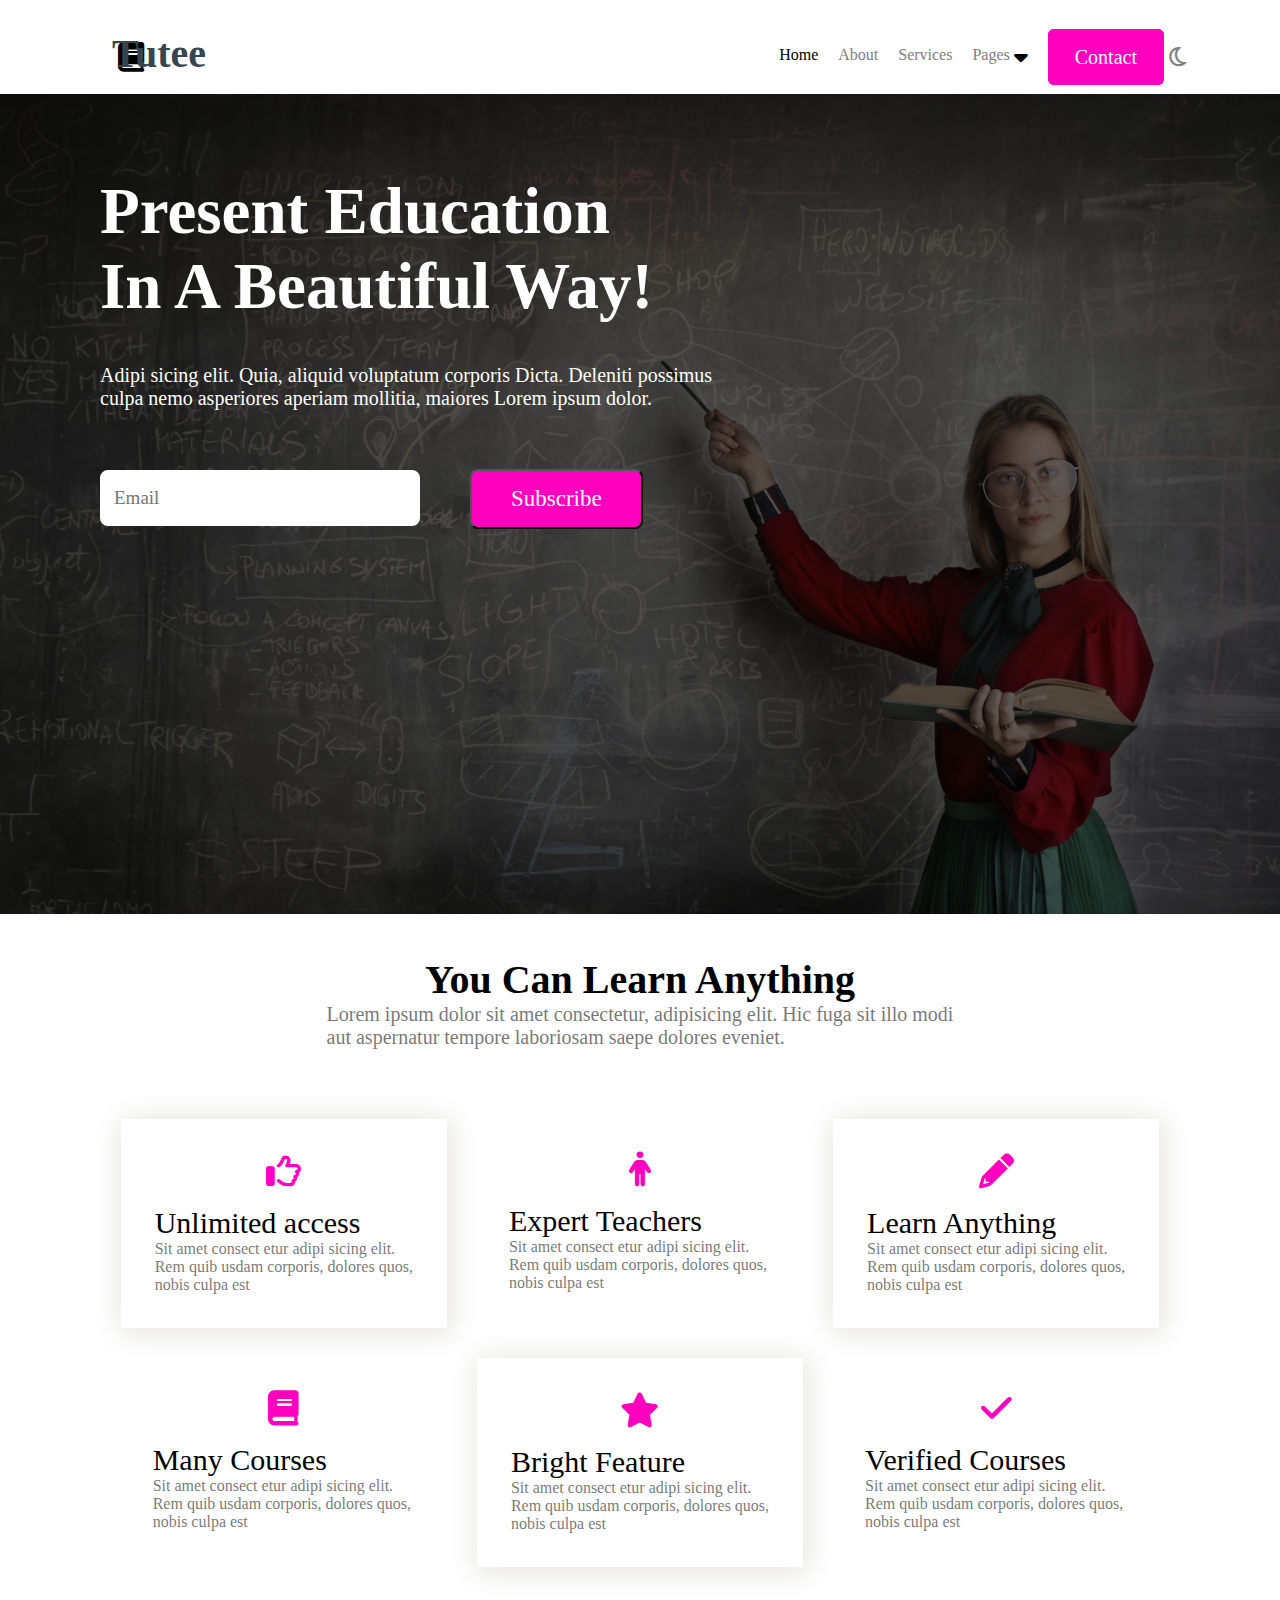
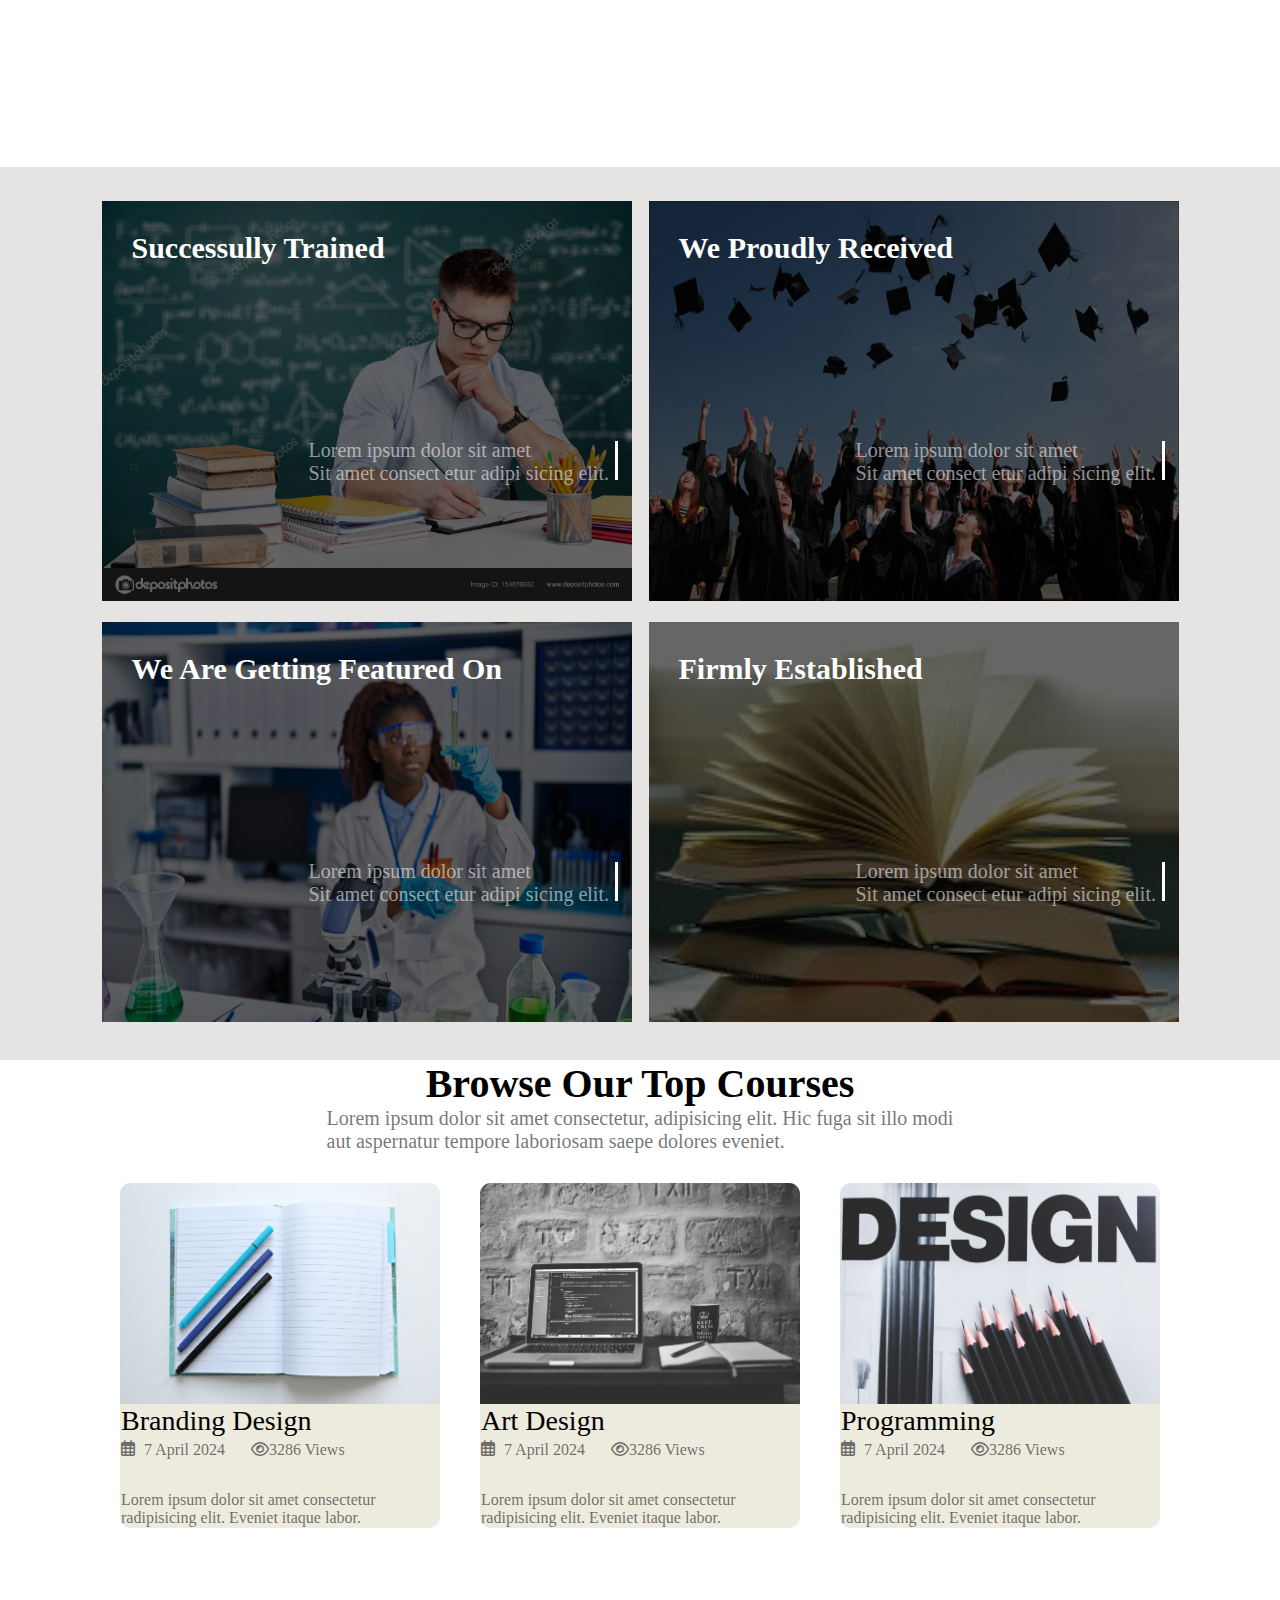
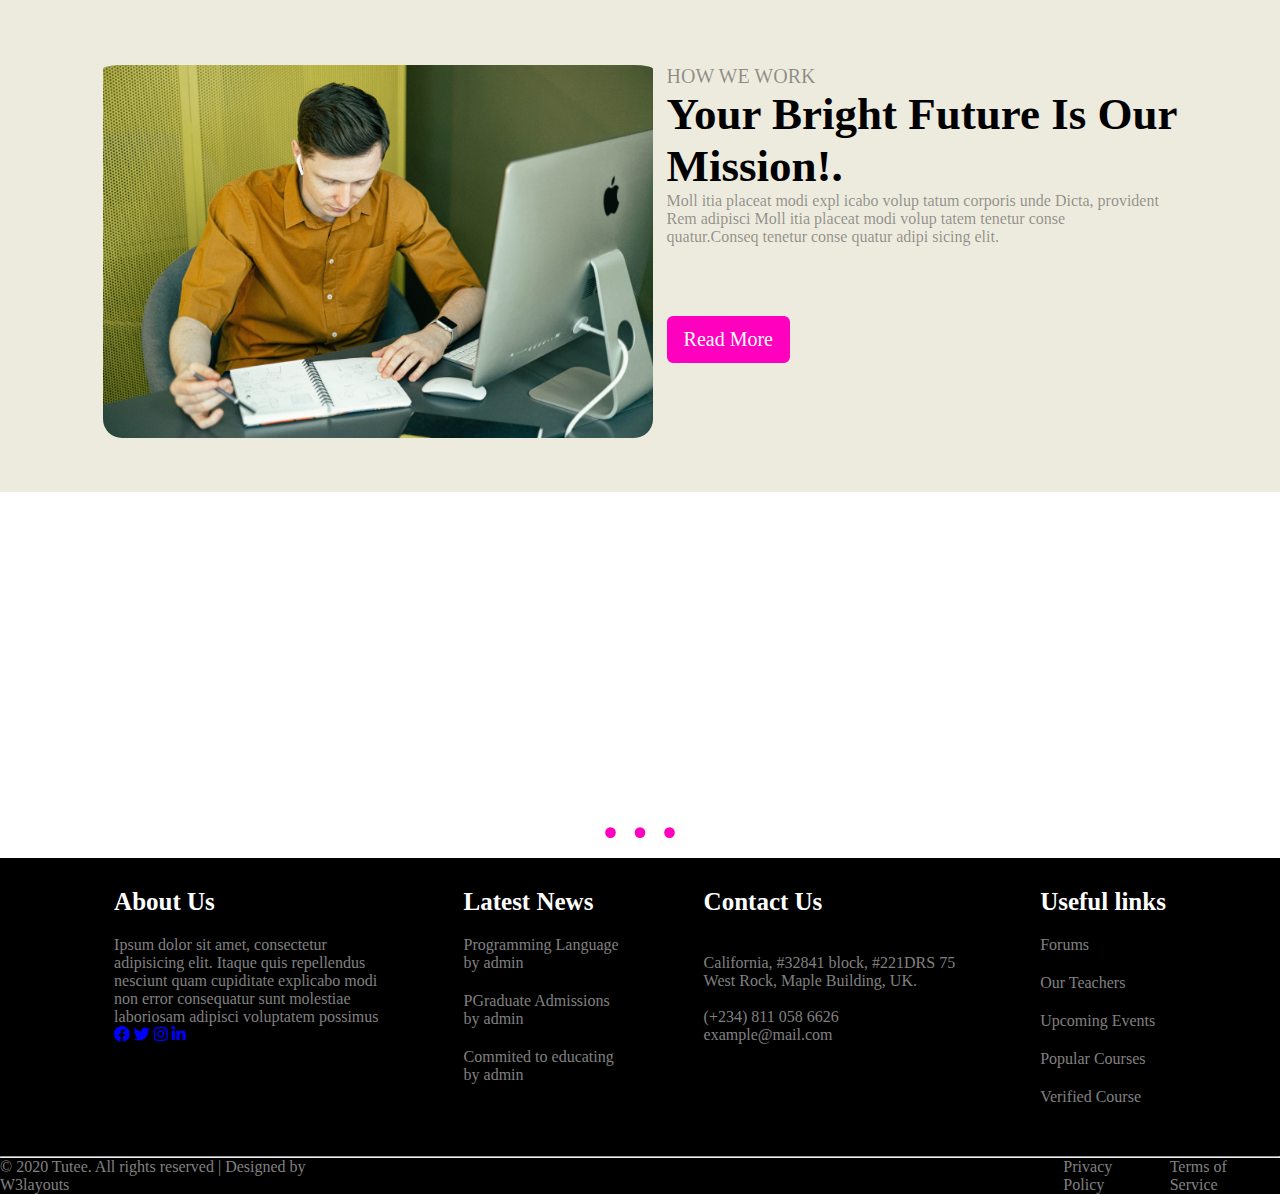
<file: index.html>
<!DOCTYPE html>
<html lang="en">
<head>
    <meta charset="UTF-8">
    <meta name="viewport" content="width=device-width, initial-scale=1.0">
    <title>Tutee.com</title>
    <link rel="stylesheet" href="Style.css">
    <link rel="stylesheet" href="https://cdnjs.cloudflare.com/ajax/libs/font-awesome/6.0.0/css/all.min.css">
    <link href="https://cdnjs.cloudflare.com/ajax/libs/font-awesome/6.0.0/css/all.min.css" rel="stylesheet">
    <link href="https://cdnjs.cloudflare.com/ajax/libs/font-awesome/5.15.4/css/all.min.css" rel="stylesheet">


</head>
<header>
    <i class="fa-solid fa-book book"></i>
    <h3>Tutee</h3>
    <nav>
        <ul>
            <li><a class="a" href="#">Home</a></li>
            <li><a href="#">About</a></li>
            <li><a href="#">Services</a></li>
            <li><a class="" href="#">Pages</a> </li>
            <div class="Drop">
            <div class="man">
        <a class="dropdown" href=""> <i class="fa-solid fa-caret-down "></i></a>
            </div>
            <div class="mainDrop">
                <li class="dropContent"><a href="#">Blog Posts</a></li>
                <li class="dropContent"><a href="#">Blog Single</a></li>
                <li class="dropContent"><a href="#">Landing Page</a></li>
            </div>
        </div>
           
            <li><a class="button" href="#">Contact</a></li>
            <i class="fa-regular fa-moon"></i>
        </ul>
        
    </nav>
  
</header>
<body>
    <div>
    <div class="section-one">
        <img class="woman-teaching" src="./pexels-olly-3771074.jpg" alt="">
        <div class="ouu">
        <div class="text">
           <h2>Present Education<br>
            In A Beautiful Way!</h2>
            <p>
                Adipi sicing elit. Quia, aliquid voluptatum corporis Dicta. Deleniti possimus<br>
                culpa nemo asperiores aperiam mollitia, maiores Lorem ipsum dolor.



            </p>
        </div>
<div class="inline"></div>
        <div class="form">
<form action="">
<label   for="Email"></label>
<input id="Email" type="text" placeholder="Email">

</form>

        </div>

        <div class="but">
            <button class="butt">Subscribe</button>

        </div>
    </div >
        

        

</div>

<div class="section-two">
    <DIV class="head">
        <h2>You Can Learn Anything</h2>
             <p>
        Lorem ipsum dolor sit amet consectetur, adipisicing elit. Hic fuga sit illo modi<br>
            aut aspernatur tempore laboriosam saepe dolores eveniet.

             </p>
    </DIV>

    <div class="grid-container">
        <div class="grid-item1 lol">
            <i class="fa-regular fa-thumbs-up"></i><br>
            <a href="#">Unlimited access</a>
            <p>Sit amet consect etur adipi sicing elit.<br>
                 Rem quib usdam corporis, dolores quos,<br> 
                 nobis culpa est</p>

        </div>
        <div class="grid-item2 lol">
            <i class="fa-solid fa-person"></i><br>
            <a href="#">Expert Teachers</a>
            <p>Sit amet consect etur adipi sicing elit.<br>
                 Rem quib usdam corporis, dolores quos,<br> 
                 nobis culpa est</p>

        </div>
        <div class="grid-item3 lol">
            <i class="fa-solid fa-pencil"></i><br>
            <a href="#">Learn Anything</a>
            <p>Sit amet consect etur adipi sicing elit.<br>
                 Rem quib usdam corporis, dolores quos,<br> 
                 nobis culpa est</p>
        </div>
        <div class="grid-item4 lol">
            <i class="fa-solid fa-book"></i><br>
            <a href="#">Many Courses</a>
            <p>Sit amet consect etur adipi sicing elit.<br>
                 Rem quib usdam corporis, dolores quos,<br> 
                 nobis culpa est</p>

        </div>
        <div class="grid-item5 lol">
            <i class="fa-solid fa-star"></i><br>
            <a href="#">Bright Feature</a>
            <p>Sit amet consect etur adipi sicing elit.<br>
                 Rem quib usdam corporis, dolores quos,<br> 
                 nobis culpa est</p>
        </div>
        <div class="grid-item6 lol">
            <i class="fa-solid fa-check"></i><br>
            <a href="#">Verified Courses</a>
            <p>Sit amet consect etur adipi sicing elit.<br>
                 Rem quib usdam corporis, dolores quos,<br> 
                 nobis culpa est</p>
        </div>
    </div>

</div>

<div class="section-three">
    <div class="content">
        
<div class="con one"> 
    <img src="./man studying.jpg" alt="">
    <H3>Successully Trained</H3>
    <p>Lorem ipsum dolor sit amet<br>
        Sit amet consect etur adipi sicing elit.</p>
        <div class="bord"></div>
</div>
<div class="con two">
    <img src="./Graduation Photo.jpg.crdownload" alt="">
    <H3>We Proudly Received</H3>
    <p>Lorem ipsum dolor sit amet<br>
        Sit amet consect etur adipi sicing elit.</p>
        <div class="bord"></div>
</div>

<div class="con three">
<img src="./chemisty girl.jpg" alt=""> 
<H3>We Are Getting Featured On</H3>
    <p>Lorem ipsum dolor sit amet<br>
        Sit amet consect etur adipi sicing elit.</p>   
        <div class="bord"></div>
</div>
<div class="con four"> 
    <img src="./images of a book.jfif" alt="">
    <H3>Firmly Established</H3>
    <p>Lorem ipsum dolor sit amet<br>
        Sit amet consect etur adipi sicing elit.</p>
        <div class="bord"></div>
</div>
    </div>
</div>

<div class="section-four">
<h3>Browse Our Top Courses</h3>
<p class="h">Lorem ipsum dolor sit amet consectetur, adipisicing elit. Hic fuga sit illo modi<br>
    aut aspernatur tempore laboriosam saepe dolores eveniet.</p>
    <div class="four-grid">
        <div class="item">
            <img src="./Three pens in an Open Book.jpg" alt="">
             <div class="shield">
            <a href="#">Branding Design</a><br>
            <div id="dat">
                <div class="omo">
            <i class="fa-regular fa-calendar-days cal"></i>
            <p class="date">7 April 2024</p>
        </div>
        <div class="eye">
            <i class="fa-regular fa-eye"></i>   
            <p>3286 Views</p>
        </div>
        </div>
            <p>Lorem ipsum dolor sit amet consectetur<br>
                radipisicing elit. Eveniet itaque labor.</p>
              </div>
        </div>
        <div class="item design">
            <img src="./Laptop with book with cofee.jpg" alt="">
            <div class="shield">
            <a href="#">Art Design</a><br>
            <div id="dat">
                <div class="omo">
            <i class="fa-regular fa-calendar-days cal"></i>
            <p class="date">7 April 2024</p>
            </div>
            <div class="eye">
            <i class="fa-regular fa-eye"></i>   
            <p>3286 Views</p>
        </div>
        </div>
            <p>Lorem ipsum dolor sit amet consectetur<br>
                radipisicing elit. Eveniet itaque labor.</p>
            </div>
        </div>
        
        <div class="item">
            <img src="./Pencils With Design Logo.jpg" alt="">
            <div class="shield">
            <a href="#">Programming</a><br>
            <div id="dat">
                <div class="omo">
            <i class="fa-regular fa-calendar-days cal"></i>
            
            <p class="date">7 April 2024</p>
        </div>
    <div class="eye">
            <i class="fa-regular fa-eye"></i>   
            <p>3286 Views</p>
        </div>
        </div>
            <p>Lorem ipsum dolor sit amet consectetur<br>
                radipisicing elit. Eveniet itaque labor.</p>
            </div>
        </div>
        </div>
    </div><br><br><br>
        <div class="section-five">
<div class="first">
    <img src="./man image.jpg" alt="">
</div>
<div class="second">
<p id="ok">HOW WE WORK</p>
    <h2>Your Bright Future Is Our<br>
        Mission!.</h2>
        <p>Moll itia placeat modi expl icabo volup tatum corporis unde Dicta, provident<br>
            Rem adipisci Moll itia placeat modi volup tatem tenetur conse<br>
            quatur.Conseq tenetur conse quatur adipi sicing elit.

        </p>

        <button>Read More</button>
</div>

        </div>

        <div class="section-six">
            <div id="profile1" class="six section-sixa">
<img src="./Asian Woman.jpg" alt="">
<h3>Limitless Learning</h3>
<p>Consectetur adipisicing Lorem ipsum dolor sit amet,elit, sed do eiusmod<br>
    tempor incididunt ut labore et dolore magna aliqua. Ut enim ad minim<br>
    incididunt ut labore et dolore magna aliqua. Ut enim ad minim.</p>
    <h5>Jack Wilson</h5>
            </div>

            <div id="profile2" class="six section-sixb">
                <img src="./second woman.jpg" alt="">
                <h3>World's best courses</h3>
                <p>Consectetur adipisicing Lorem ipsum dolor sit amet,elit, sed do eiusmod<br>
                    tempor incididunt ut labore et dolore magna aliqua. Ut enim ad minim<br>
                    incididunt ut labore et dolore magna aliqua. Ut enim ad minim.</p>
                    <h5>Nike samson</h5>
                            </div>

                            <div id="profile3" class="six section-sixc">
                                <img src="./Third Woman.jpg" alt="">
                                <h3>Popular Courses</h3>
                                <p>Consectetur adipisicing Lorem ipsum dolor sit amet,elit, sed do eiusmod<br>
                                    tempor incididunt ut labore et dolore magna aliqua. Ut enim ad minim<br>
                                    incididunt ut labore et dolore magna aliqua. Ut enim ad minim.</p>
                                    <h5>Milky Deo</h5>
                                            </div>

                                            <!--Navigation Dots-->
                                            <div class="nav-dots">
                                                <a href="#profile1">.</a>
                                                <a href="#profile2">.</a>
                                                <a href="#profile3">.</a>
                                               
                                            </div>

        </div>

        <footer>
            <div class="ahead">
            <div class="a">
<h3>About Us</h3>
<p>Ipsum dolor sit amet, consectetur<br>
    adipisicing elit. Itaque quis repellendus<br>
    nesciunt quam cupiditate explicabo modi<br>
    non error consequatur sunt molestiae<br>
    laboriosam adipisci voluptatem possimus</p>
    <div class="logos">
        <i class="fa-brands fa-facebook"></i>
        <i class="fa-brands fa-twitter"></i>
        <i class="fa-brands fa-instagram"></i>
        <i class="fa-brands fa-linkedin-in"></i>
    </div>
            </div>
            <div class="b">
<h3>Latest News</h3>
<p>Programming Language<br>
by admin</p>
<p>PGraduate Admissions<br>
    by admin</p>
    <p>Commited to educating<br>
        by admin</p>
            </div>
            <div class="c">
<h3>Contact Us</h3>
<div class="oio">
    <i class="fa-solid fa-location-pin"></i>
<p>California, #32841 block, #221DRS 75<br>
    West Rock, Maple Building, UK.</p>
</div>
<div>
    <i class="fa-solid fa-phone"></i>
    <p>(+234) 811 058 6626</p>
</div>
<div>
    <p>example@mail.com</p>
</div>


            </div>
            <div class="d">
                <h3>Useful links</h3>
                <p>Forums</p>
                <p>Our Teachers</p>
                <p>Upcoming Events</p>
                <p>Popular Courses</p>
                <p>Verified Course</p>
            </div>
        </div><hr>
            <div class="end">
<p>© 2020 Tutee. All rights reserved | Designed by W3layouts</p>
<div class="ed">
<p>Privacy Policy</p>
<p>Terms of Service</p>
</div>

            </div>
        </footer>


    </div>




    
</body>
</html>
</file>
<file: Style.css>
*{
    
    padding: 0;
    margin: 0;
    box-sizing: border-box;
    font-family: Calibri  ;
    
   
}

header{
    display: flex;
    justify-content: space-between;
    align-items: center;
    background-color: white;
    position: relative;
    top: 30px;
    bottom: 70px;
    padding-bottom: 20px;
    
}
header .book{
    font-size: 30px;
    position: relative;
    left: 118px;
}
.ouu{
    
    position: relative;
    bottom: 140px;
    padding-bottom: ;
}

nav i{
    padding-left: 4px;
    font-size: 22px;
}

nav{
    position: relative;
    color: gray;
}

nav ul{
    position: relative;
    right: 40px;
    display: flex;
    margin-right: 50px;

    text-decoration: none;
    list-style-type: none;
    
   

}

nav ul li{
    list-style-type: none;
    text-decoration: none;
    padding-left: 20px;
}

nav ul li .a{
   color: black;
}

nav ul li .a:hover{
    color: aqua;
}

nav ul li a{
    list-style-type: none;
    text-decoration: none;
    color: gray;
}

a:hover{
    color: aqua;
}

.button{
    font-size: 20px;
    padding-top: 15px;
    padding-bottom: 15px;
    padding-left: 25px;
    padding-right: 25px;
    color: white;
    border: 2px solid  #FF00BF ;
    background-color: #FF00BF;
    border-radius: 6px;

}

.button:hover{
    border: 1px solid aqua;
    color: white;
background-color: aqua;
}

header h3{
    color: rgb(54, 69, 79);
    position: relative;
    right: 280px;
   margin-left: 53px;
    font-size: 40px;
    margin-bottom: 7px;

}

.mainDrop{
    display: none;  
    background-color: rgb(232,232,232);
    position: absolute;
    top: 16px;
    right: 20px;
    min-width: 160px;
    box-shadow: 3px 3px 5px;
    z-index: 1;
}

.dropdown{
    color: black;
    position: relative;
}

.man:hover .mainDrop {
    display: block;
}

.mainDrop li{
padding-bottom: 16px;
padding-top: 13px;
display: block;
}

.Drop:hover .mainDrop{
    display: block;
}

.woman-teaching{
    
    max-width: 100%;
    height: min-content;
    margin-top: 20px;
    display: block;
    filter: brightness(0.4);
}

.section-one{
    
    color: white;
    max-width: 100%;
    overflow-x: hidden;
}

.section-one h2{
    position: relative;
    bottom: 600px;
    font-family: Calibri  ;
    font-weight: ;
    font-size: 65px;
    left: 100px;
    
}

.section-one p{
    position: relative;
    bottom: 560px;
    font-family: Calibri  ;
    font-weight: ;
    font-size: 20px;
    left: 100px;
    
}

.text{
    max-width: 100%;
    
}

.form{
    position: relative;
    bottom: 500px;
    left: 100px;
    
}
input{
    width: 25%;
    padding: 15px 12px;
    border: 2px solid white;
    border-radius: 8px;
    color: black;
    font-weight: 79px;
    font-size: 19px;
}

.inline{
    display: flex;
    flex-direction: row;
}

.but{
    position: relative;
    bottom: 553px;
    left: 470px;
    

   
  
}

.butt{
    padding: 15px 39px;
    background-color: #FF00BF;
    color: white;
    font-size: 23px;
    font-weight: 40px;
    border-radius: 8px;
    position: relative;
    bottom: 4px;
    
}

.butt:hover{
    background-color: aqua;
    color: white;
    cursor: pointer;
    }
    

    .head{
        display: flex;
        justify-content: center;
        align-items: center;
        flex-direction: column;
        position: relative;
        bottom: 270px;
       
    }

    .head h2{
        font-size: 40px;
    }

    .head p{
        color: rgba(0, 0, 0, 0.438);
        font-size: 20px;
    }

    .grid-container{
        display: grid;
        grid-template-columns: auto auto auto;
        column-gap: 30px;
        row-gap: 30px;
        justify-content: center;
        position: relative;
        bottom: 200px;
        
    }

    .grid-container i{
        color: #FF00BF;
        font-size: 35px;
    }

    .grid-container a{
        text-decoration: none;
        color: black;
        font-size: 30px;
    }

    .grid-container a:hover{
        color: rgba(0, 247, 255, 0.699);
    }

    .lol:nth-child(odd){
       border: 2px solid white;
       box-shadow: 2px 3px 28px 3px 	#E5E4E2;
    }

    .lol{
        padding: 32px;
    }

    .lol i{
        display: grid;
        justify-content: center;
    }

    .lol:hover{
        border: 2px solid white;
        box-shadow: 2px 3px 28px 3px 	#E5E4E2;}
 
    .section-three img{
        width: 530px;
        height: 400px;
        filter: brightness(0.4)
    }
.con{
    position: relative
}
    .section-three h3{
        position: absolute;
       bottom: 340px;
       left: 30px;
       color: white;
       font-size: 30px;
    }
    .bord{
        border: 1px solid white;
        width: 3px;
        height: 39px;
        position: absolute;
        top: 240px;
        left: 513px;
        
       
        background-color: white;
    }

    .section-three{
        background-color: #E5E4E2;
        padding: 34px;
    }


    .section-three p{
        position: absolute;
        bottom: 120px;
        left: 207px;
        color: rgba(255, 255, 255, 0.555);
        font-size:20px ;
    }

    .section-three .content{
        display: grid;
        grid-template-columns: auto auto;
        justify-content: center;
        gap: 17px;

    }

    .section-four h3{
        display: flex;
        justify-content: center;
        position: relative;
        font-size: 40px;
        
    }
    .section-four .h{
        display: flex;
        justify-content: center;
        position: relative;
        font-size: 20px;
        
    }

   

    .section-four img{
        width: 320px;
        height: 230px;
        border-radius: 11px;
        padding-bottom: 0;
        overflow-x: hidden;
    }

    .shield{
        border: 1px solid  #EDEADE;
        padding-right: 0;
        background-color: #EDEADE;
        width: 320px;
        border-bottom-left-radius: 11px;
        border-bottom-right-radius: 11px;
        padding-top: 0;
        position: relative;
        bottom: 13px;
    }

    .four-grid{
        padding-top: 30px;
        display: grid;
        grid-template-columns: auto auto auto;
        justify-content: center;
        column-gap: 40px;
        padding-bottom: 5px;
        
        
    }
    .section-four a {
        text-decoration: none;
        color: black;
        font-size: 28px;
padding-bottom: 90px;
    }

    .cal{
        position: relative;
       top: 17px;
    }

    .date{
        position: relative;
        left: 23px;
    }
    #dat{
        position: relative;
        bottom: 14px;
    }
    .section-two p{
        color: hsla(0, 0%, 0%, 0.555);
    }

    
    .eye{
display: flex;
flex-direction: row;
position: relative;
left: 130px;
bottom: 18px;
    }

    .section-four p{
        color: hsla(0, 0%, 0%, 0.555) ;
    }

    .section-four i{
        color: hsla(0, 0%, 0%, 0.555) ;
    }

    .section-five{
        background-color: #EDEADE;
        display: grid;
        grid-template-columns: auto auto;
        justify-content: center;
        column-gap: 14px;
        padding: 50px ;
        

    }

    .section-five img{
        width: 550px;
        border-radius: 19px;
        padding-top: 15px;
    }

    .second{
        padding-top: 15px;
    }

    #ok{
        font-size: 20px;
    }
    
    .section-five p{
        color: rgba(0, 0, 0, 0.404);
    }

    .second h2{
        font-size: 45px;
    }

    .section-five button{
        font-size: 20px;
        padding-top: 10px;
        padding-bottom: 10px;
        padding-left: 15px;
        padding-right: 15px;
        color: white;
        border: 2px solid  #FF00BF ;
        background-color: #FF00BF;
        border-radius: 6px;
        position: relative;
        top: 70px;
    }

    .section-six img{
        width: 120px;
        height: 120px;
        border-radius: 50%;
        margin-left: 160px;
    }

    /* .section-sixa{
        display: grid;
        justify-content: center;
        flex-direction: column;
    }

    .section-six{
        position: relative;
        
       
    }

    .six{
        position: relative;
        
        display: grid;
        justify-content: center;
        opacity: 0;
        transition: opacity 0.5s ease-in-out;
    }

    #profile1:target, #profile2:target, #profile3:target{
        opacity: 1;
    }

    .nav-dots{
        text-align: center;
        margin-top: 70px;
        word-spacing: 3px;
       
    }

    .nav-dots a{
        text-decoration: none;
        color: gray;
        font-size: 90px;
    }

    */

    
    .nav-dots{
        text-align: center;
       
        word-spacing: 3px;
       
    }

    .nav-dots a{
        text-decoration: none;
        color: gray;
        font-size: 90px;
    }

    .nav-dots a:link{
        color: #FF00BF;
    } 

    

    .nav-dots a:hover{
        color: #FF00BF;
    } 

    .nav-dots a:active{
        color: #FF00BF;
    }


  .section-six{
    position: relative;
    padding-top: 20px;
  }  

  .six{
    display: grid;
    justify-content: center;
    opacity: 0;
  }

  .section-sixb{
    position: absolute;
    bottom: 110px;
    left: 441px;
   
  }

  .section-sixc{
    position: absolute;
    bottom: 111px;
    left: 441px;
   

  }

  #profile1:target, #profile2:target, #profile3:target{
    opacity: 1;
  }

  
.section-six h3{
    display: flex;
    justify-content: center;
    
    font-size: 30px;
}

.section-six p{
    line-height: 22px;
    color: gray;
}

.section-six h5{
    display: flex;
    justify-content: center;
    
    font-size: 20px;
}

footer{
    background-color: #000000;
    

}

footer h3{
    color: white;
    padding-bottom: 20px;
    font-size: 25px;
}

footer p{
    color: gray;
}

.logos i{
    color: blue;
}

.ahead{
    display: grid;
    grid-template-columns: auto auto auto auto;
    padding-top: 30px;
    justify-content: center;
    column-gap: 85px;
    padding-bottom: 30px;
}
.b p{
    padding-bottom: 20px;
}
.d p{
    padding-bottom: 20px;
}

.ed{
    display: flex;
    flex-direction: row;
     margin-left: 700px;
   
    
}

.ed p{
    padding-left: 10px;
    padding-right: 10px;
}

hr{
    background-color: gray;
    color: gray;
}

.end{
    display: flex;
    flex-direction: row;
}
</file>
